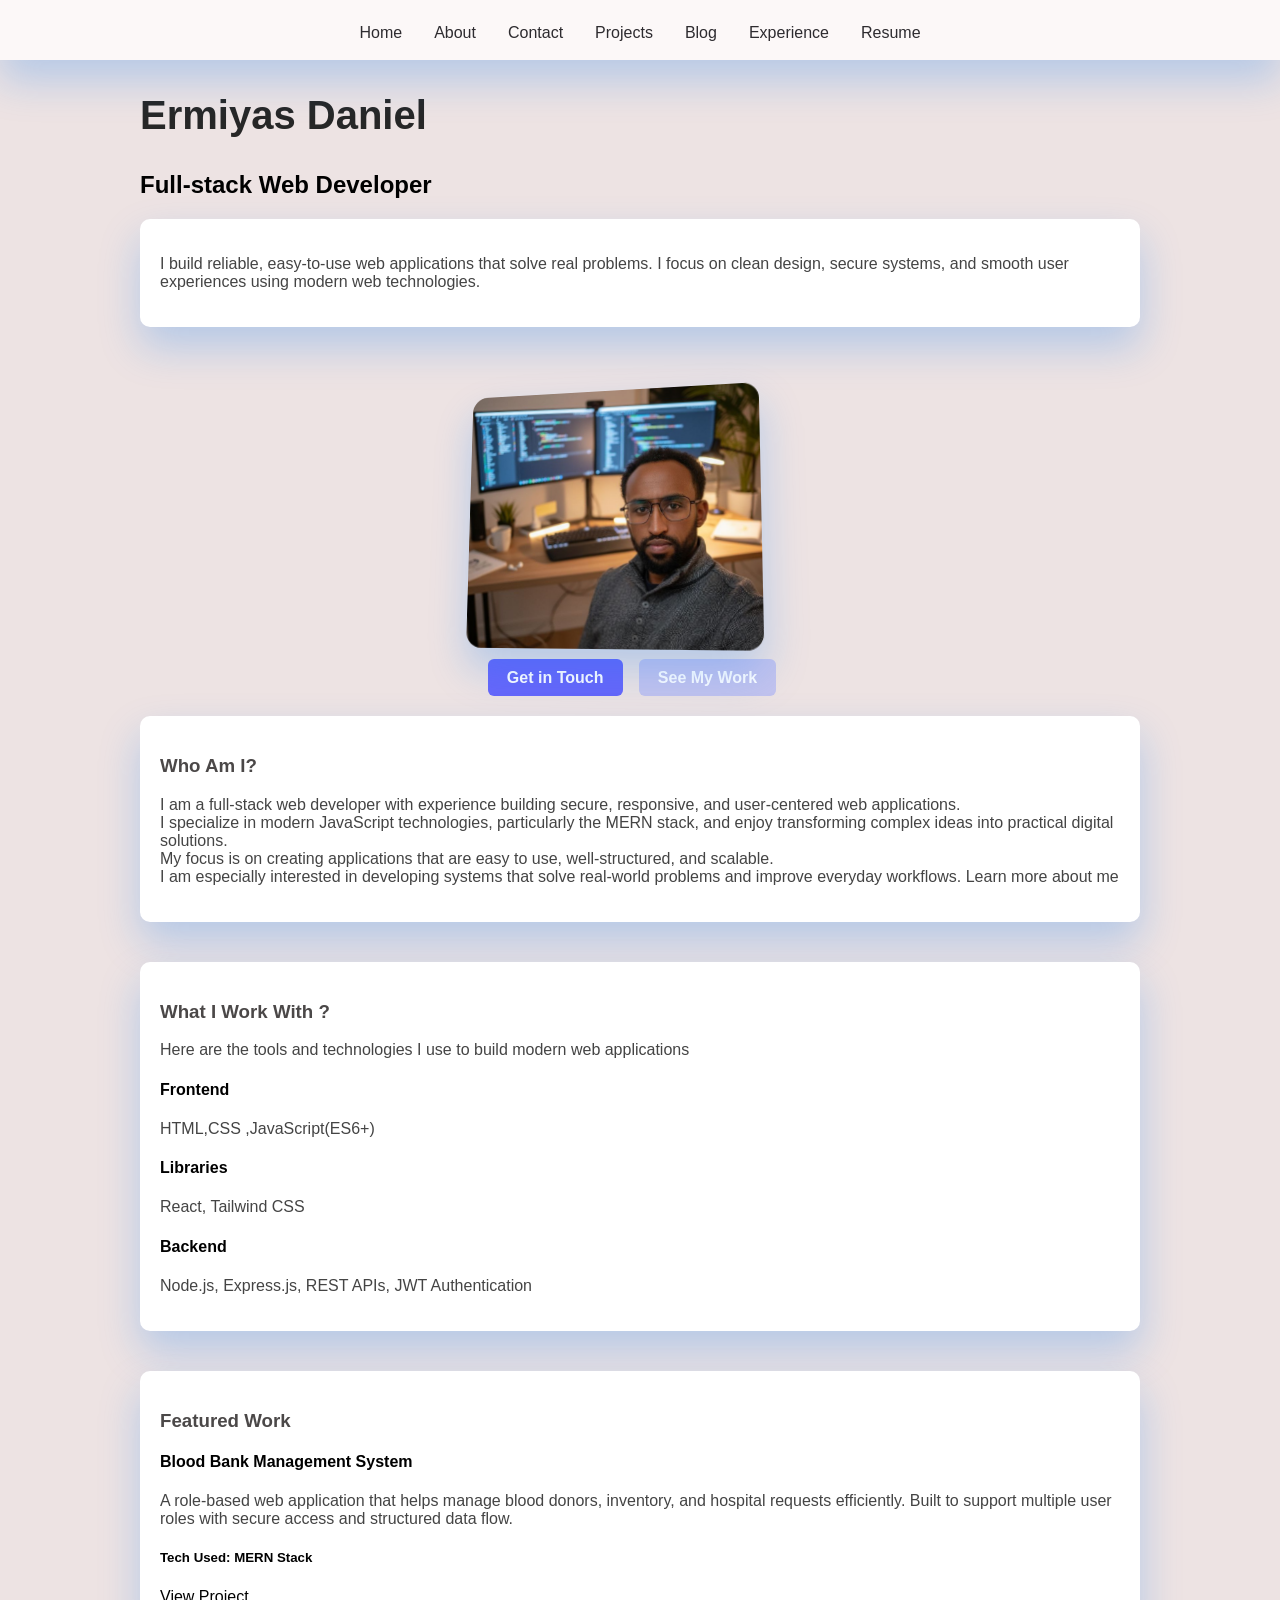
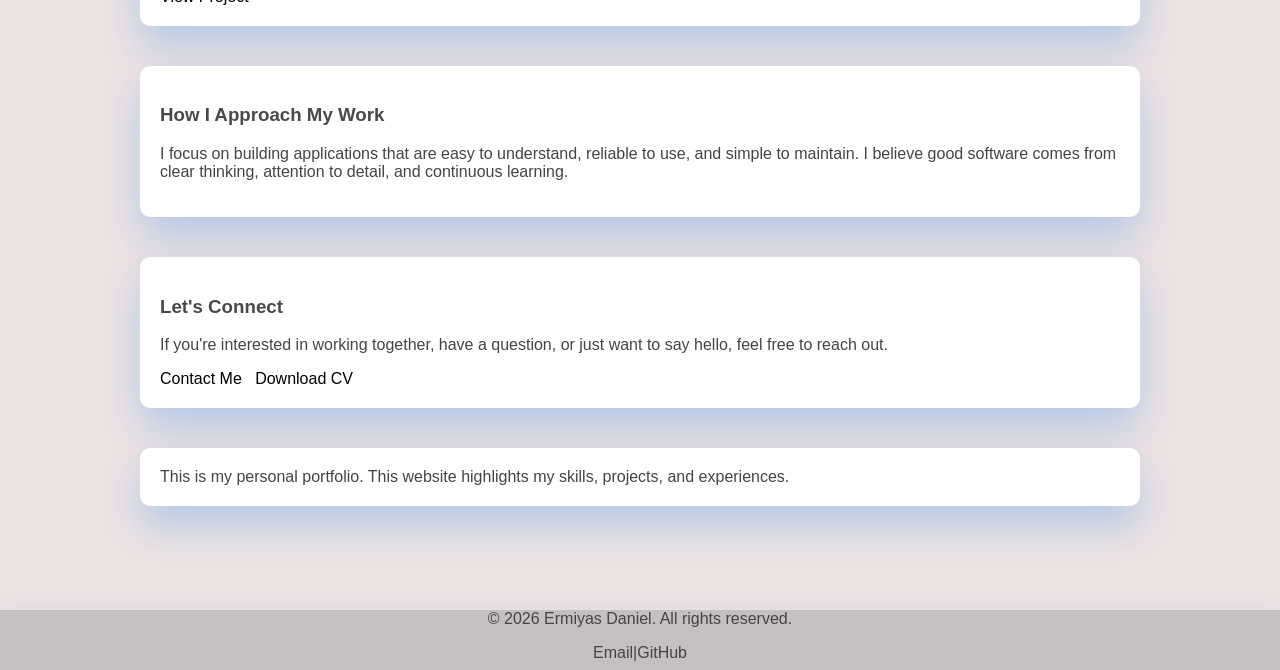
<file: Home/landing/index.html>
<!DOCTYPE html>
<html lang="en">
  <head>
    <meta charset="UTF-8" />
    <meta name="viewport" content="width=device-width, initial-scale=1.0" />
    <title>Personal Portfolio Website</title>
    <link rel="stylesheet" href="css/style.css" />
  </head>
  <body>
    <header>
      <nav class="nav-links">
        <a href="index.html">Home</a>
        <a href="about.html">About</a>
        <a href="contact.html">Contact</a>
        <a href="projects.html">Projects</a>
        <a href="blog.html">Blog</a>
        <a href="experience.html">Experience</a>
        <a href="resume.html">Resume</a>
      </nav>
    </header>
    <main>
      <section>
        <div>
          <h1>Ermiyas Daniel</h1>
          <h2>Full-stack Web Developer</h2>
          <div class="pharagrap">
            <p>
              I build reliable, easy-to-use web applications that solve real
              problems. I focus on clean design, secure systems, and smooth user
              experiences using modern web technologies.
            </p>
          </div>
          <div class="hero-image container">
            <img src="assets/images/personal_pic.jpg" alt="Profile photo" />
          </div>
          <nav class="button">
            <a href="contact.html" class="btn btn-primary">Get in Touch</a>
            <a href="projects.html" class="btn btn-secondary">See My Work</a>
          </nav>
        </div>
      </section>

      <div class="pharagrap">
        <h3>Who Am I?</h3>
        <p>
          I am a full-stack web developer with experience building secure,
          responsive, and user-centered web applications. <br />
          I specialize in modern JavaScript technologies, particularly the MERN
          stack, and enjoy transforming complex ideas into practical digital
          solutions. <br />
          My focus is on creating applications that are easy to use,
          well-structured, and scalable. <br />
          I am especially interested in developing systems that solve real-world
          problems and improve everyday workflows.
          <a href="about.html">Learn more about me </a>
        </p>
      </div>

      <div class="pharagrap">
        <h3>What I Work With ?</h3>
        <p>
          Here are the tools and technologies I use to build modern web
          applications
        </p>
        <h4>Frontend</h4>
        <p>HTML,CSS ,JavaScript(ES6+)</p>
        <h4>Libraries</h4>
        <p>React, Tailwind CSS</p>
        <h4>Backend</h4>
        <p>Node.js, Express.js, REST APIs, JWT Authentication</p>
      </div>

      <div class="pharagrap">
        <h3>Featured Work</h3>
        <h4>Blood Bank Management System</h4>
        <p>
          A role-based web application that helps manage blood donors,
          inventory, and hospital requests efficiently. Built to support
          multiple user roles with secure access and structured data flow.
        </p>
        <h5>Tech Used: MERN Stack</h5>
        <a href="https://github.com/CarbonErmiyasdaniel/FINAL_PROJECT"
          >View Project</a
        >
      </div>
      <div class="pharagrap">
        <h3>How I Approach My Work</h3>
        <p>
          I focus on building applications that are easy to understand, reliable
          to use, and simple to maintain. I believe good software comes from
          clear thinking, attention to detail, and continuous learning.
        </p>
      </div>

      <div class="pharagrap">
        <h3>Let's Connect</h3>
        <p>
          If you're interested in working together, have a question, or just
          want to say hello, feel free to reach out.
        </p>
        <a href="contact.html">Contact Me</a> &nbsp;
        <a href="#">Download CV</a>
      </div>

      <p class="pharagrap">
        This is my personal portfolio. This website highlights my skills,
        projects, and experiences.
      </p>
    </main>
    <footer>
      <p>&copy; 2026 Ermiyas Daniel. All rights reserved.</p>

      <p>
        <a href="mailto:ermiyasdaniel619@gmail.com">Email</a> |

        <a href="https://github.com/ermiyasdaniel619volkswagon" target="_blank"
          >GitHub</a
        >
      </p>
    </footer>
  </body>
</html>
</file>
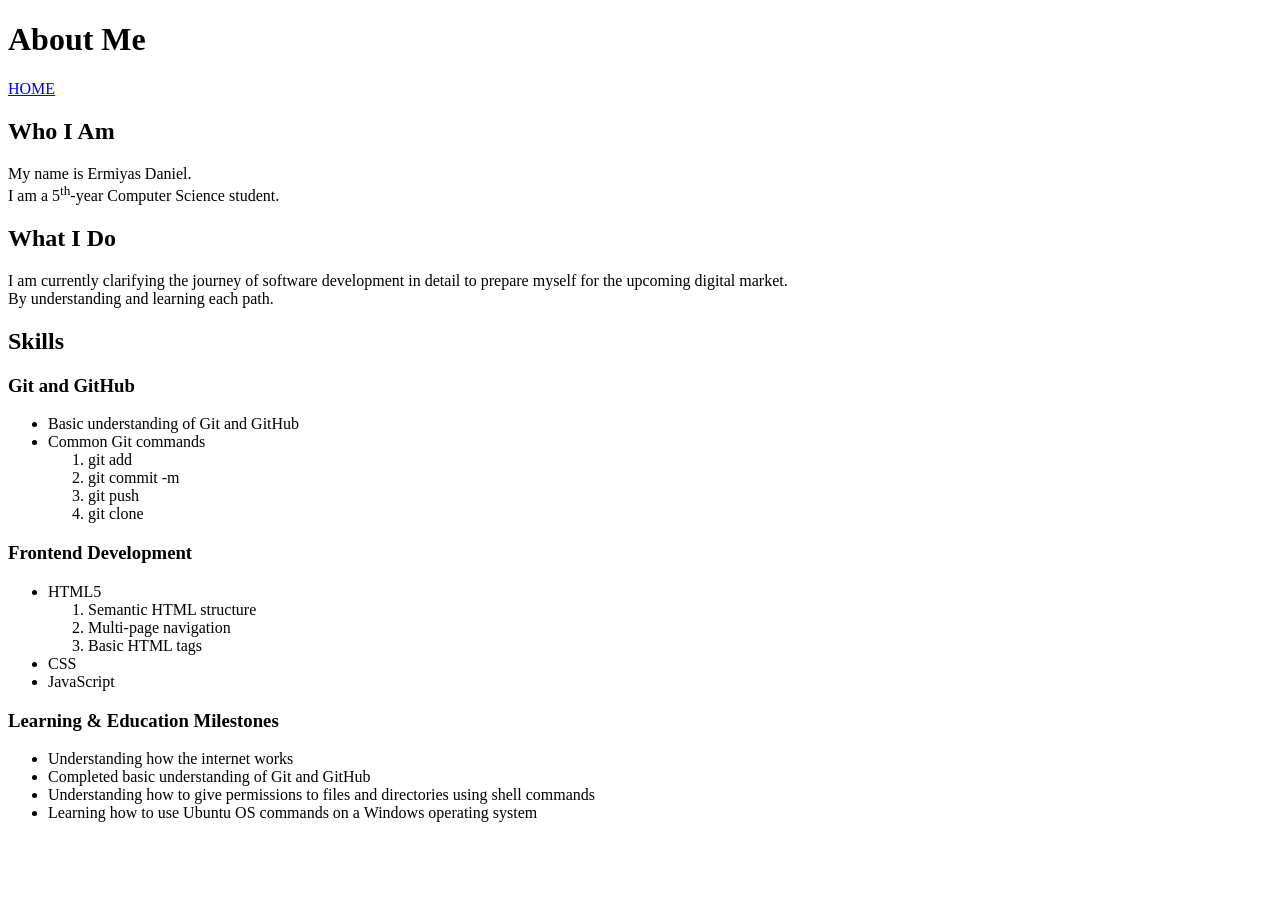
<file: HTML-pages/about.html>
<!DOCTYPE html>
<html lang="en">
  <head>
    <meta charset="UTF-8" />
    <meta name="viewport" content="width=device-width, initial-scale=1.0" />
  </head>
  <body>
    <h1>About Me</h1>
    <a href="index.html">HOME</a>
    <h2>Who I Am</h2>
    <p>
      My name is Ermiyas Daniel.<br />
      I am a 5<sup>th</sup>-year Computer Science student.
    </p>

    <h2>What I Do</h2>
    <p>
      I am currently clarifying the journey of software development in detail to
      prepare myself for the upcoming digital market.<br />
      By understanding and learning each path.
    </p>

    <h2>Skills</h2>

    <h3>Git and GitHub</h3>
    <ul>
      <li>Basic understanding of Git and GitHub</li>
      <li>Common Git commands</li>
      <ol>
        <li>git add</li>
        <li>git commit -m</li>
        <li>git push</li>
        <li>git clone</li>
      </ol>
    </ul>

    <h3>Frontend Development</h3>
    <ul>
      <li>HTML5</li>
      <ol>
        <li>Semantic HTML structure</li>
        <li>Multi-page navigation</li>
        <li>Basic HTML tags</li>
      </ol>
      <li>CSS</li>
      <li>JavaScript</li>
    </ul>

    <h3>Learning & Education Milestones</h3>
    <ul>
      <li>Understanding how the internet works</li>
      <li>Completed basic understanding of Git and GitHub</li>
      <li>
        Understanding how to give permissions to files and directories using
        shell commands
      </li>
      <li>
        Learning how to use Ubuntu OS commands on a Windows operating system
      </li>
    </ul>
  </body>
</html>
</file>
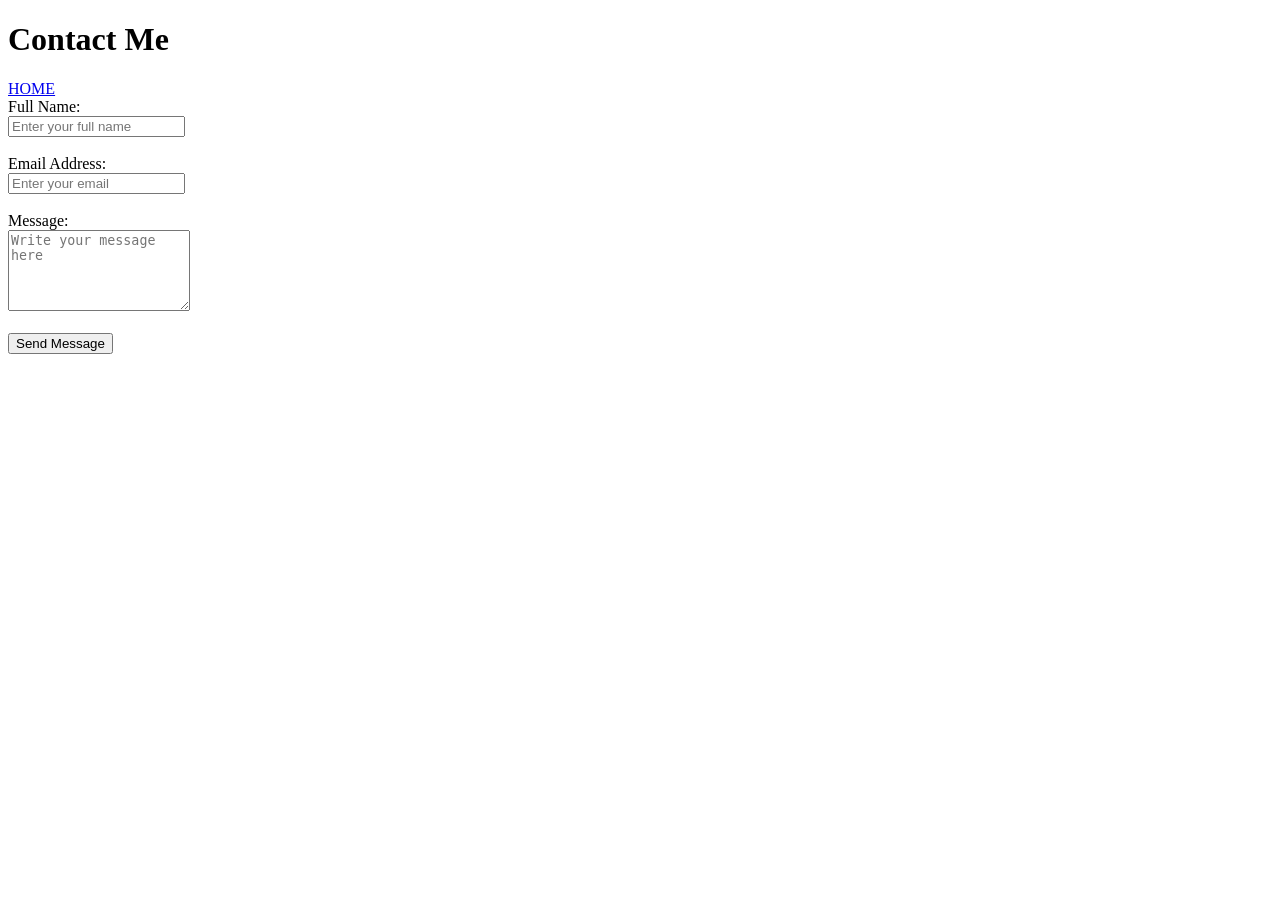
<file: HTML-pages/contact.html>
<!DOCTYPE html>
<html lang="en">
  <head>
    <meta charset="UTF-8" />
    <meta name="viewport" content="width=device-width, initial-scale=1.0" />
  </head>
  <body>
    <h1>Contact Me</h1>
    <a href="index.html">HOME</a>
    <form action="#" method="post">
      <label for="name">Full Name:</label><br />
      <input
        type="text"
        id="name"
        name="name"
        placeholder="Enter your full name"
        required
      /><br /><br />
      <label for="email">Email Address:</label><br />
      <input
        type="email"
        id="email"
        name="email"
        placeholder="Enter your email"
        required
      /><br /><br />

      <label for="message">Message:</label><br />
      <textarea
        id="message"
        name="message"
        rows="5"
        placeholder="Write your message here"
        required
      ></textarea
      ><br /><br />

      <button type="submit">Send Message</button>
    </form>
  </body>
</html>
</file>
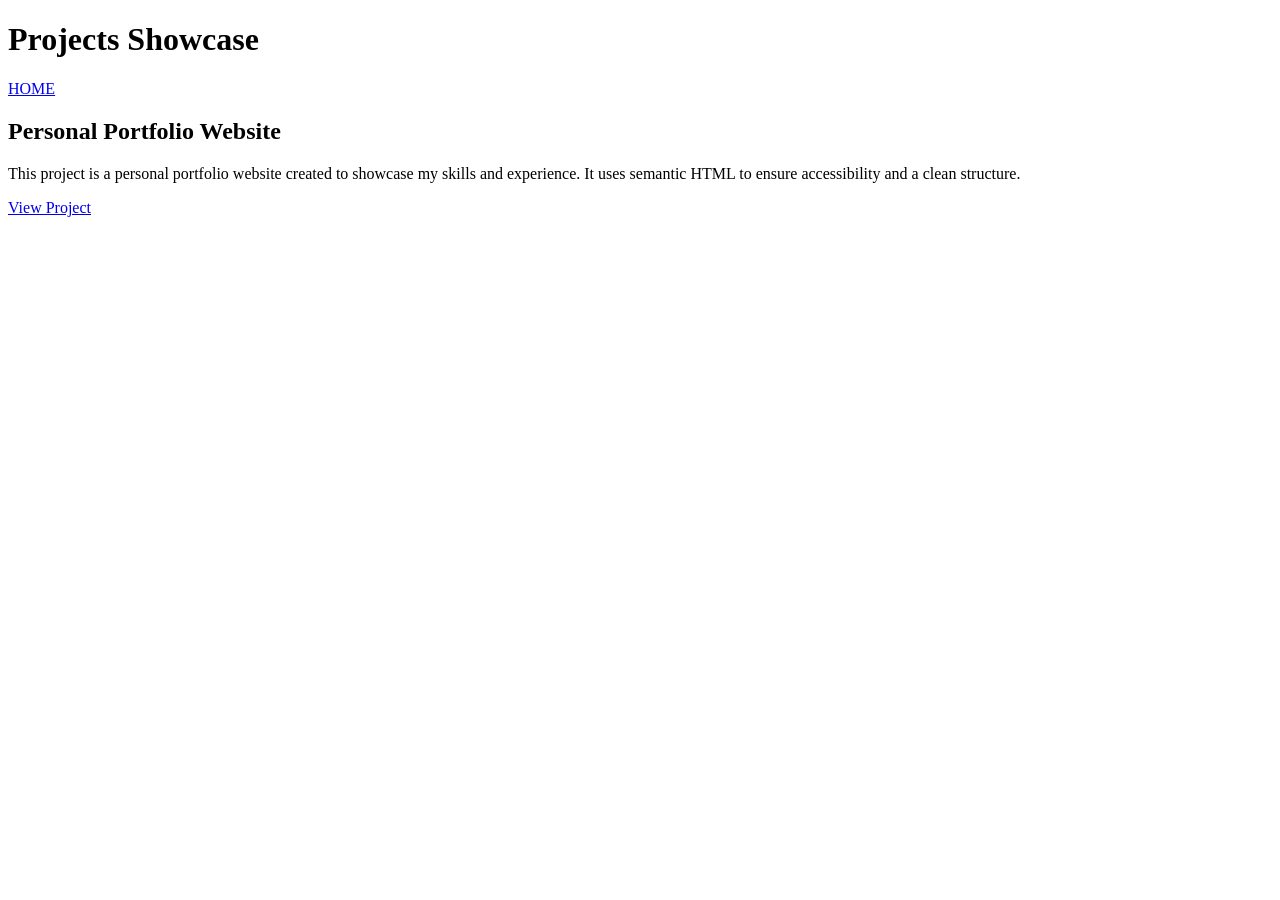
<file: HTML-pages/projects.html>
<!DOCTYPE html>
<html lang="en">
  <head>
    <meta charset="UTF-8" />
    <meta name="viewport" content="width=device-width, initial-scale=1.0" />
  </head>
  <body>
    <h1>Projects Showcase</h1>
    <a href="index.html">HOME</a>
    <article>
      <h2>Personal Portfolio Website</h2>
      <p>
        This project is a personal portfolio website created to showcase my
        skills and experience. It uses semantic HTML to ensure accessibility and
        a clean structure.
      </p>
      <a
        href="https://github.com/ermiyasdaniel619volkswagon/jedan-html-portfolio/tree/main"
        target="_blank"
        >View Project</a
      >
    </article>
  </body>
</html>
</file>
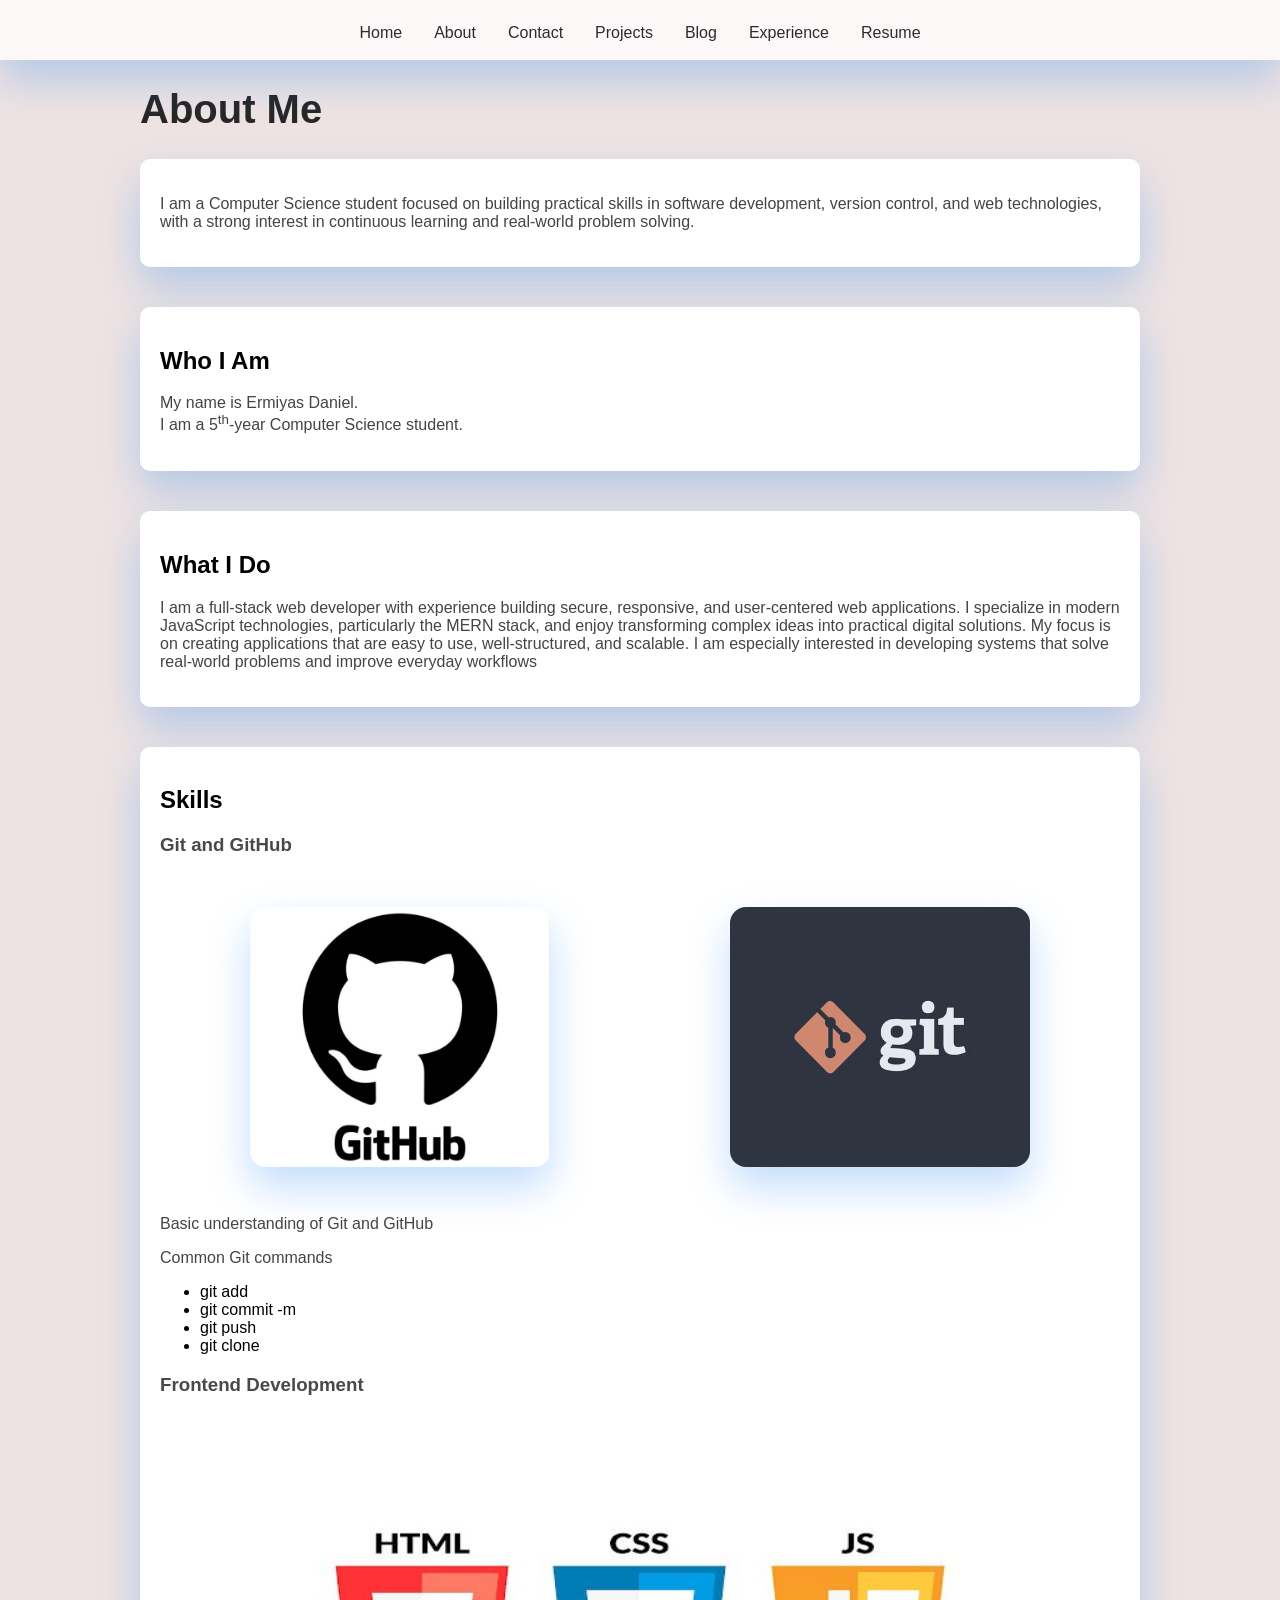
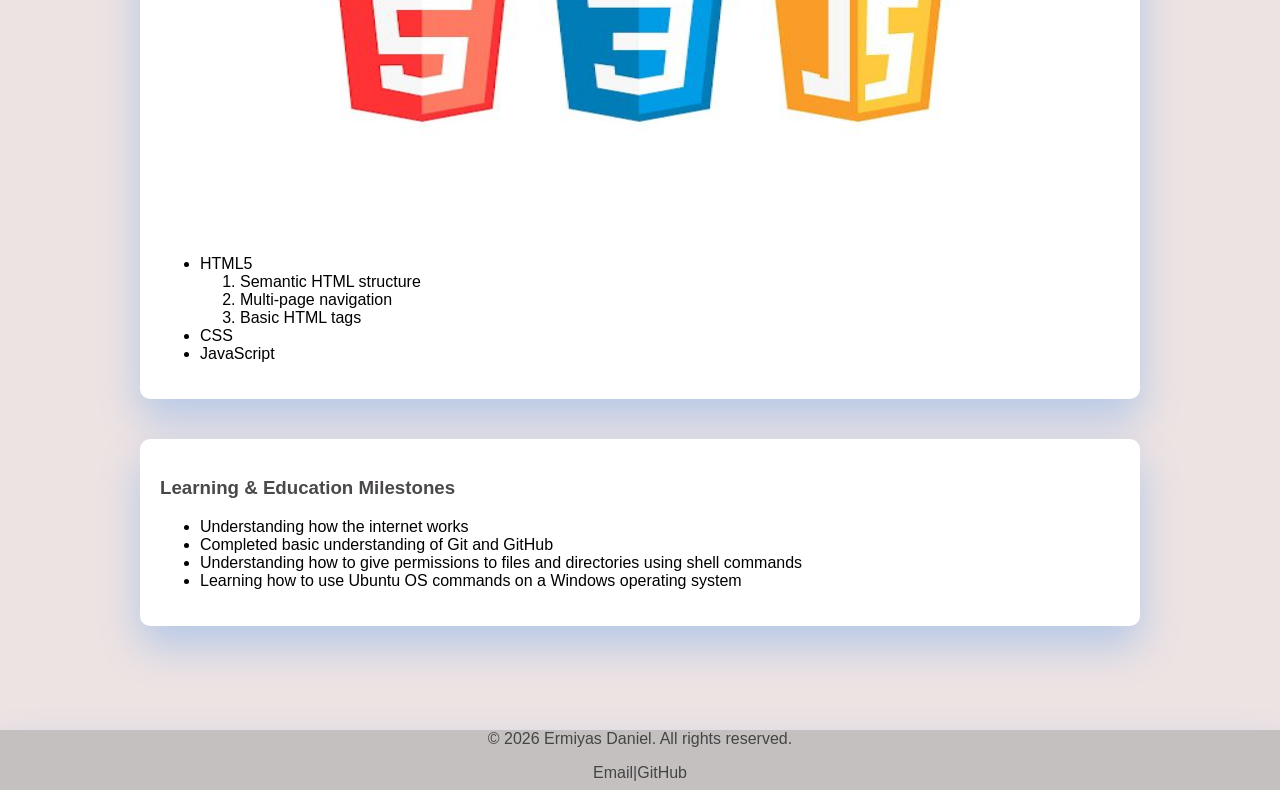
<file: Home/landing/about.html>
<!DOCTYPE html>
<html lang="en">
  <head>
    <meta charset="UTF-8" />
    <meta name="viewport" content="width=device-width, initial-scale=1.0" />
    <title>About | Ermiyas Daniel</title>
    <link rel="stylesheet" href="css/style.css" />
  </head>
  <body>
    <header>
      <nav class="nav-links">
        <a href="index.html">Home</a>
        <a href="about.html">About</a>
        <a href="contact.html">Contact</a>
        <a href="projects.html">Projects</a>
        <a href="blog.html">Blog</a>
        <a href="experience.html">Experience</a>
        <a href="resume.html">Resume</a>
      </nav>
    </header>
    <main>
      <h1>About Me</h1>
      <div class="pharagrap">
        <p>
          I am a Computer Science student focused on building practical skills
          in software development, version control, and web technologies, with a
          strong interest in continuous learning and real-world problem solving.
        </p>
      </div>
      <div class="pharagrap">
        <h2>Who I Am</h2>
        <p>
          My name is Ermiyas Daniel.<br />
          I am a 5<sup>th</sup>-year Computer Science student.
        </p>
      </div>
      <div class="pharagrap">
        <h2>What I Do</h2>
        <p>
          I am a full-stack web developer with experience building secure,
          responsive, and user-centered web applications. I specialize in modern
          JavaScript technologies, particularly the MERN stack, and enjoy
          transforming complex ideas into practical digital solutions. My focus
          is on creating applications that are easy to use, well-structured, and
          scalable. I am especially interested in developing systems that solve
          real-world problems and improve everyday workflows
        </p>
      </div>

      <div class="pharagrap">
        <h2>Skills</h2>

        <h3>Git and GitHub</h3>
        <div class="images_on_about">
          <img
            src="assets/images/Best blog template for web development company website.jpeg"
            alt="GitHub logo"
            width="100"
            height="100"
          />
          <img
            src="assets/images/download (23).jpeg"
            alt="Git logo"
            width="100"
            height="100"
          />
        </div>
        <p>Basic understanding of Git and GitHub</p>
        <p>Common Git commands</p>
        <ul>
          <li>git add</li>
          <li>git commit -m</li>
          <li>git push</li>
          <li>git clone</li>
        </ul>

        <h3>Frontend Development</h3>
        <div class="Frontend_tool_image">
          <img
            src="assets/images/5 Tips For Automating HTML To PDF Conversion.jpeg"
            alt="html,css and js pic"
            width="200"
            height="100"
          />
        </div>
        <ul>
          <li>HTML5</li>
          <ol>
            <li>Semantic HTML structure</li>
            <li>Multi-page navigation</li>
            <li>Basic HTML tags</li>
          </ol>
          <li>CSS</li>
          <li>JavaScript</li>
        </ul>
      </div>
      <div class="pharagrap">
        <h3>Learning & Education Milestones</h3>
        <ul>
          <li>Understanding how the internet works</li>
          <li>Completed basic understanding of Git and GitHub</li>
          <li>
            Understanding how to give permissions to files and directories using
            shell commands
          </li>
          <li>
            Learning how to use Ubuntu OS commands on a Windows operating system
          </li>
        </ul>
      </div>
    </main>
    <footer>
      <p>&copy; 2026 Ermiyas Daniel. All rights reserved.</p>

      <p>
        <a href="mailto:ermiyasdaniel619@gmail.com">Email</a> |

        <a href="https://github.com/ermiyasdaniel619volkswagon" target="_blank"
          >GitHub</a
        >
      </p>
    </footer>
  </body>
</html>
</file>
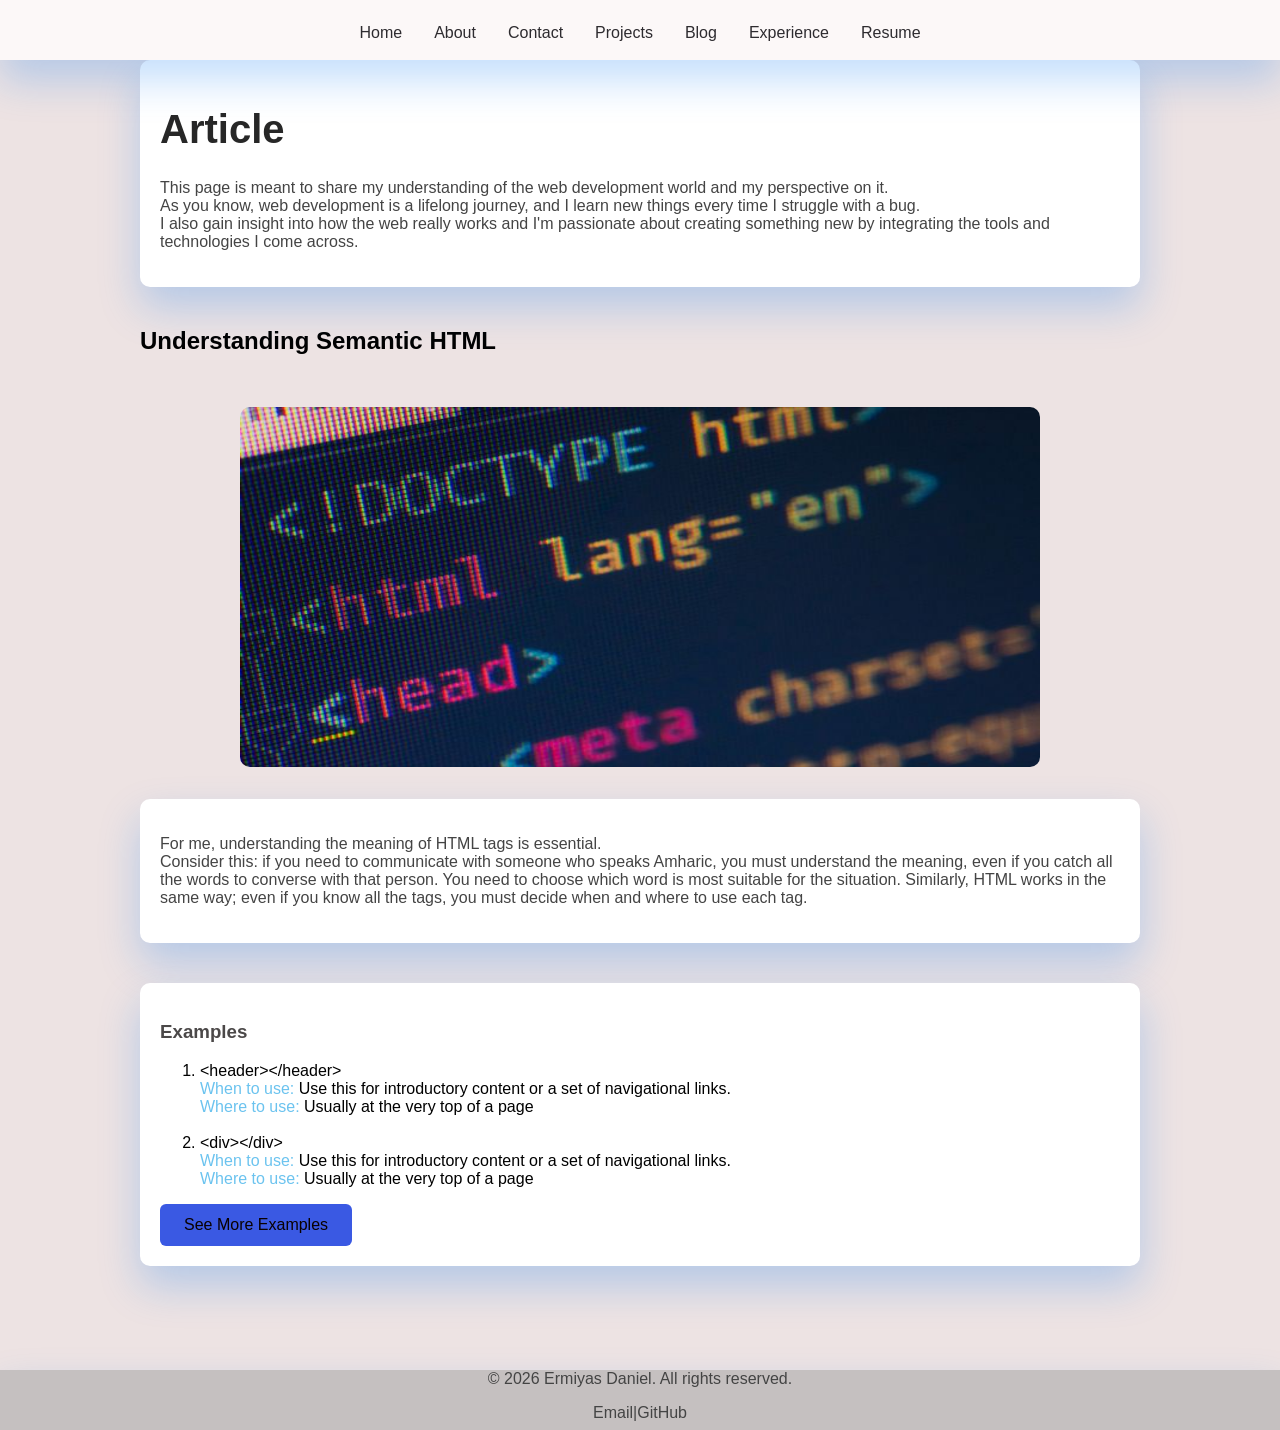
<file: Home/landing/blog.html>
<!DOCTYPE html>
<html lang="en">
  <head>
    <meta charset="UTF-8" />
    <meta name="viewport" content="width=device-width, initial-scale=1.0" />
    <title>Blog | Ermiyas Daniel</title>
    <link rel="stylesheet" href="css/style.css" />
  </head>
  <body>
    <header>
      <nav class="nav-links">
        <a href="index.html">Home</a>
        <a href="about.html">About</a>
        <a href="contact.html">Contact</a>
        <a href="projects.html">Projects</a>
        <a href="blog.html">Blog</a>
        <a href="experience.html">Experience</a>
        <a href="resume.html">Resume</a>
      </nav>
    </header>
    <main>
      <div class="pharagrap">
        <h1>Article</h1>
        <p>
          This page is meant to share my understanding of the web development
          world and my perspective on it. <br />
          As you know, web development is a lifelong journey, and I learn new
          things every time I struggle with a bug. <br />I also gain insight
          into how the web really works and I'm passionate about creating
          something new by integrating the tools and technologies I come across.
        </p>
      </div>
      <div>
        <h2>Understanding Semantic HTML</h2>
        <div class="Frontend_tool_image">
          <img
            src="assets/images/17 Simple HTML Code Examples You Can Learn in 10 Minutes.jpeg"
            alt="html_pic"
            width="200"
            height="100"
          />
        </div>
        <div class="pharagrap">
          <p>
            For me, understanding the meaning of HTML tags is essential.
            <br />Consider this: if you need to communicate with someone who
            speaks Amharic, you must understand the meaning, even if you catch
            all the words to converse with that person. You need to choose which
            word is most suitable for the situation. Similarly, HTML works in
            the same way; even if you know all the tags, you must decide when
            and where to use each tag.
          </p>
        </div>
        <div class="pharagrap">
          <h3>Examples</h3>

          <div>
            <ol>
              <li>
                &lt;header&gt;&lt;/header&gt;
                <br />
                <span>When to use: </span>
                Use this for introductory content or a set of navigational
                links.
                <br />
                <span>Where to use:</span>
                Usually at the very top of a page
              </li>
              <br />
              <li>
                &lt;div&gt;&lt;/div&gt;<br />
                <span>When to use: </span>Use this for introductory content or a
                set of navigational links.
                <br />
                <span>Where to use:</span>
                Usually at the very top of a page
              </li>
            </ol>
            <button class="button_see_more">
              <a href="SeeMore.html">See More Examples</a>
            </button>
          </div>
        </div>
      </div>
    </main>
    <footer>
      <p>&copy; 2026 Ermiyas Daniel. All rights reserved.</p>

      <p>
        <a href="mailto:ermiyasdaniel619@gmail.com">Email</a> |

        <a href="https://github.com/ermiyasdaniel619volkswagon" target="_blank"
          >GitHub</a
        >
      </p>
    </footer>
  </body>
</html>
</file>
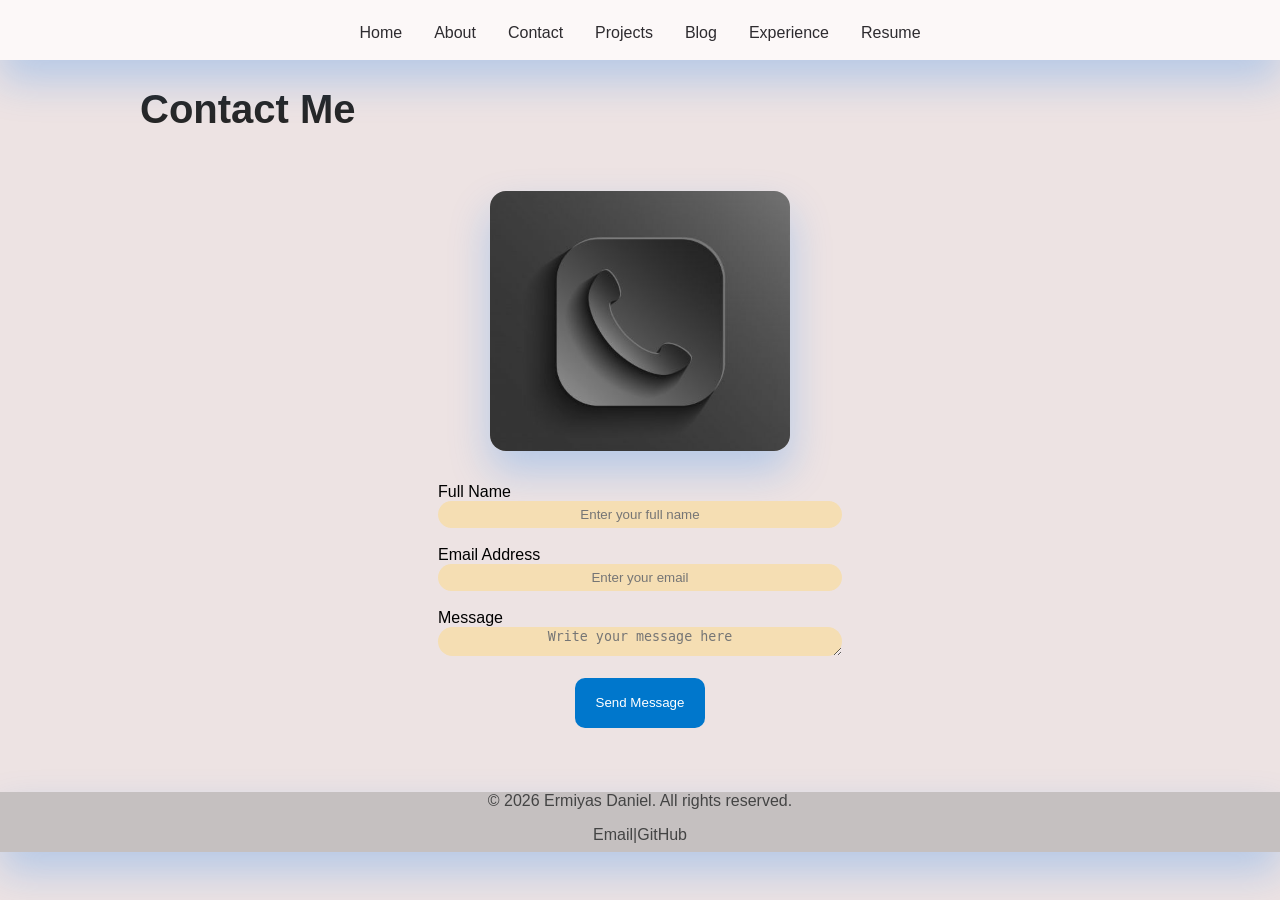
<file: Home/landing/contact.html>
<!DOCTYPE html>
<html lang="en">
  <head>
    <meta charset="UTF-8" />
    <meta name="viewport" content="width=device-width, initial-scale=1.0" />
    <title>Contact | Ermiyas Daniel</title>
    <link rel="stylesheet" href="css/style.css" />
  </head>
  <body>
    <header>
      <nav class="nav-links">
        <a href="index.html">Home</a>
        <a href="about.html">About</a>
        <a href="contact.html">Contact</a>
        <a href="projects.html">Projects</a>
        <a href="blog.html">Blog</a>
        <a href="experience.html">Experience</a>
        <a href="resume.html">Resume</a>
      </nav>
    </header>
    <main>
      <h1>Contact Me</h1>
      <div class="images_on_about">
        <img
          src="assets/images/download (24).jpeg"
          alt="phone_icon"
          width="300"
          height="300"
        />
      </div>
      <div class="input_form">
        <form action="#" method="post">
          <label for="name">Full Name</label><br />
          <input
            class="box"
            type="text"
            id="name"
            name="name"
            placeholder="Enter your full name"
            required
          /><br /><br />
          <label for="email">Email Address</label><br />
          <input
            class="box"
            type="email"
            id="email"
            name="email"
            placeholder="Enter your email"
            required
          /><br /><br />

          <label for="message">Message</label><br />
          <textarea
            class="box"
            id="message"
            name="message"
            rows="5"
            placeholder="Write your message here"
            required
          ></textarea
          ><br /><br />
          <div class="button_contact_submit">
            <button type="submit">Send Message</button>
          </div>
        </form>
      </div>
    </main>
    <footer>
      <p>&copy; 2026 Ermiyas Daniel. All rights reserved.</p>

      <p>
        <a href="mailto:ermiyasdaniel619@gmail.com">Email</a> |

        <a href="https://github.com/ermiyasdaniel619volkswagon" target="_blank"
          >GitHub</a
        >
      </p>
    </footer>
  </body>
</html>
</file>
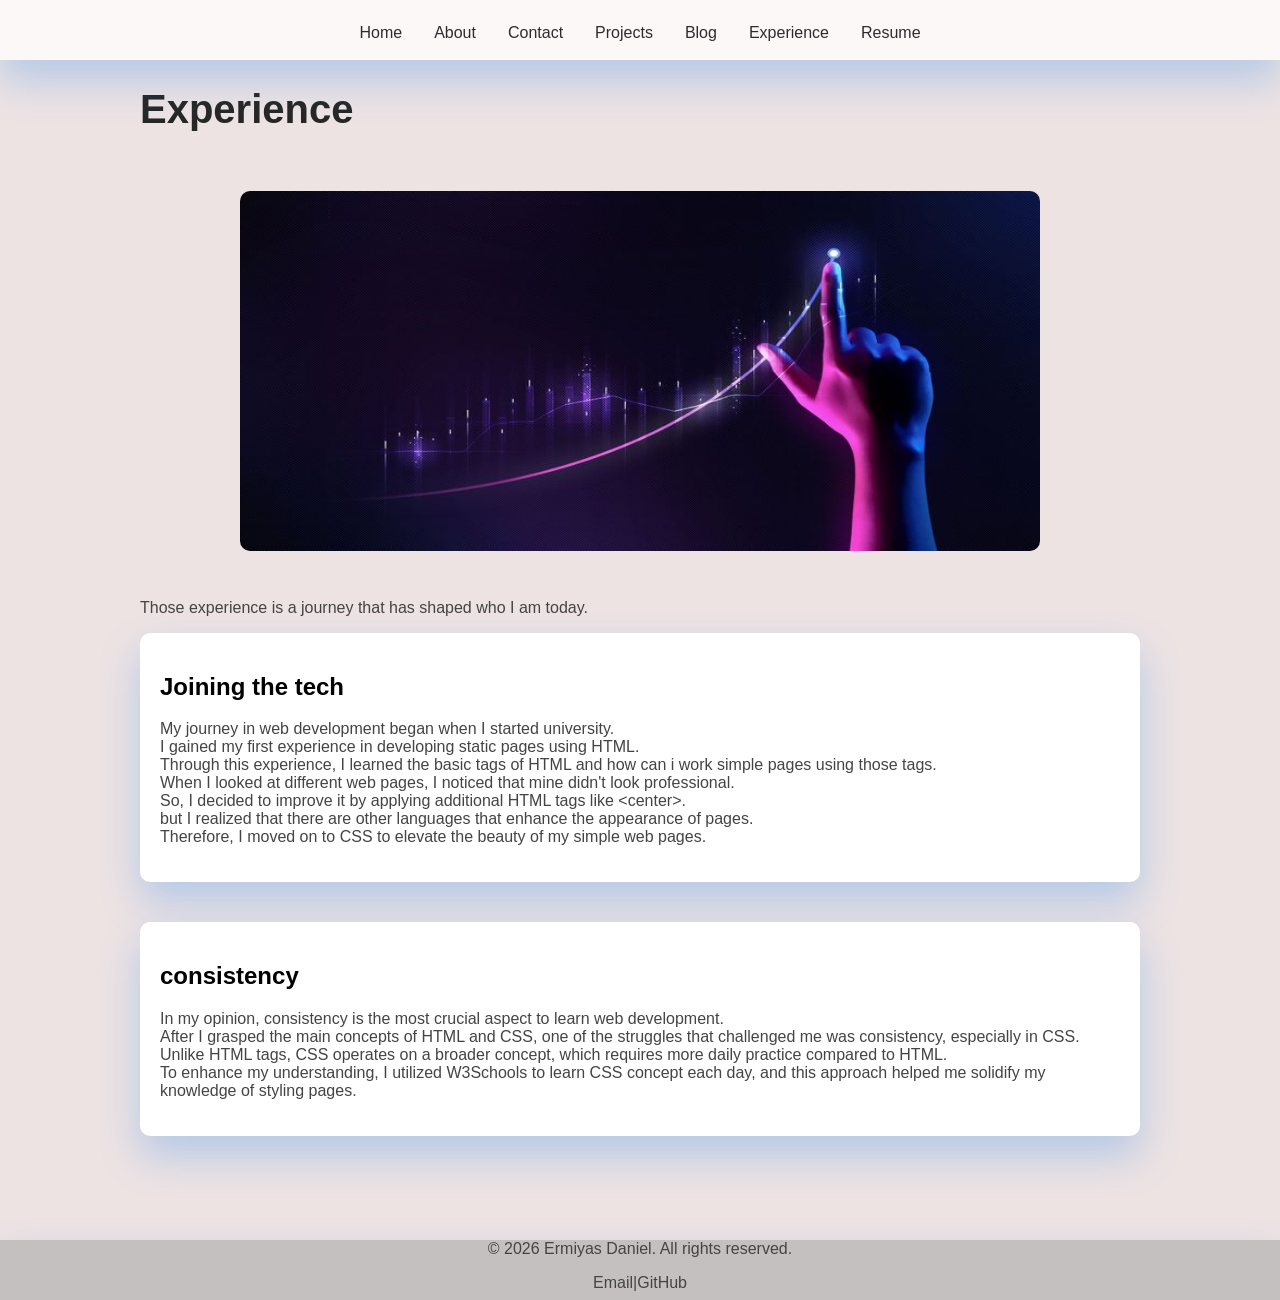
<file: Home/landing/experience.html>
<!DOCTYPE html>
<html lang="en">
  <head>
    <meta charset="UTF-8" />
    <meta name="viewport" content="width= , initial-scale=1.0" />
    <title> Experience | Ermiyas Daniel</title>
    <link rel="stylesheet" href="css/style.css" />
  </head>
  <body>
     <header>
      <nav class="nav-links">
        <a href="index.html">Home</a>
        <a href="about.html">About</a>
        <a href="contact.html">Contact</a>
        <a href="projects.html">Projects</a>
        <a href="blog.html">Blog</a>
        <a href="experience.html">Experience</a>
        <a href="resume.html">Resume</a>
      </nav>
    </header>
    <main>
      
      <h1>Experience</h1>
      <div class="Frontend_tool_image">
        
        <img src="assets/images/3 Growth Stocks Under $50 That Can Quadruple in 3 Years.jpeg" alt=""  width="300"  height="200">
      </div>
      <p>Those  experience is a journey that has shaped who I am today. </p>
      <div class="pharagrap">
      <article>
          <h2>
       Joining the tech
          </h2>
   <p>My journey in web development began when I started university.<br>
              I gained my first experience in developing static pages using HTML. <br> Through this experience, I learned the basic tags of HTML and how can i work simple pages using those tags. <br> When I looked at different web pages, I noticed that mine didn't look professional. <br> So, I decided to improve it by applying additional HTML tags like &lt;center&gt;. <br> but I realized that there are other languages that enhance the appearance of pages. <br> Therefore, I moved on to CSS to elevate the beauty of my simple web pages.</p>
        </article>
      </div>
  <div class="pharagrap">
<article>
      <h2>
  consistency
      </h2>
<p>In my opinion, consistency is the most crucial aspect to learn web development.<br>
 After I grasped the main concepts of HTML and CSS, one of the struggles that challenged me was consistency, especially in CSS. <br> Unlike HTML tags, CSS operates on a broader concept, which requires more daily practice compared to HTML. <br>To enhance my understanding, I utilized W3Schools to learn CSS concept each day, and this approach helped me solidify my knowledge of styling pages.
</p>      
    </article>
  </div>
      
    </main>
    <footer>
      <p>&copy; 2026 Ermiyas Daniel. All rights reserved.</p>

      <p>
        <a href="mailto:ermiyasdaniel619@gmail.com">Email</a> |

        <a href="https://github.com/ermiyasdaniel619volkswagon" target="_blank"
          >GitHub</a
        >
      </p>
    </footer>
  </body>
</html
</file>
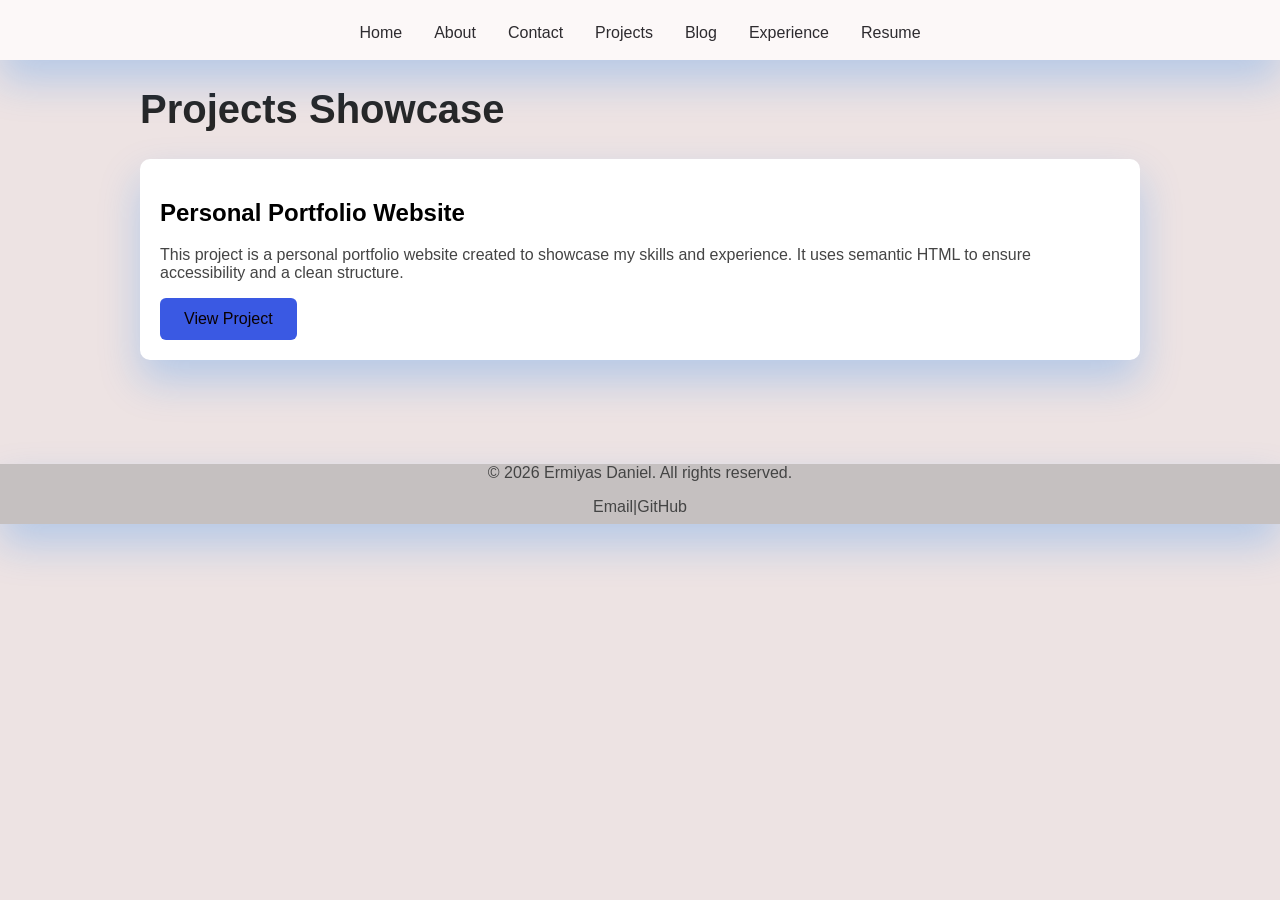
<file: Home/landing/projects.html>
<!DOCTYPE html>
<html lang="en">
  <head>
    <meta charset="UTF-8" />
    <meta name="viewport" content="width=device-width, initial-scale=1.0" />
    <title>Projects | Ermiyas Daniel</title>
    <link rel="stylesheet" href="css/style.css" />
  </head>
  <body>
    <header>
      <nav class="nav-links">
        <a href="index.html">Home</a>
        <a href="about.html">About</a>
        <a href="contact.html">Contact</a>
        <a href="projects.html">Projects</a>
        <a href="blog.html">Blog</a>
        <a href="experience.html">Experience</a>
        <a href="resume.html">Resume</a>
      </nav>
    </header>
    <main>
      <h1>Projects Showcase</h1>
      <div class="pharagrap">
        <article>
          <h2>Personal Portfolio Website</h2>
          <p>
            This project is a personal portfolio website created to showcase my
            skills and experience. It uses semantic HTML to ensure accessibility
            and a clean structure.
          </p>
          <button class="button_see_more">
            <a
              href="https://github.com/ermiyasdaniel619volkswagon/jedan-html-portfolio/tree/main"
              target="_blank"
              >View Project</a
            >
          </button>
        </article>
      </div>
    </main>
    <footer>
      <p>&copy; 2026 Ermiyas Daniel. All rights reserved.</p>

      <p>
        <a href="mailto:ermiyasdaniel619@gmail.com">Email</a> |

        <a href="https://github.com/ermiyasdaniel619volkswagon" target="_blank"
          >GitHub</a
        >
      </p>
    </footer>
  </body>
</html>
</file>
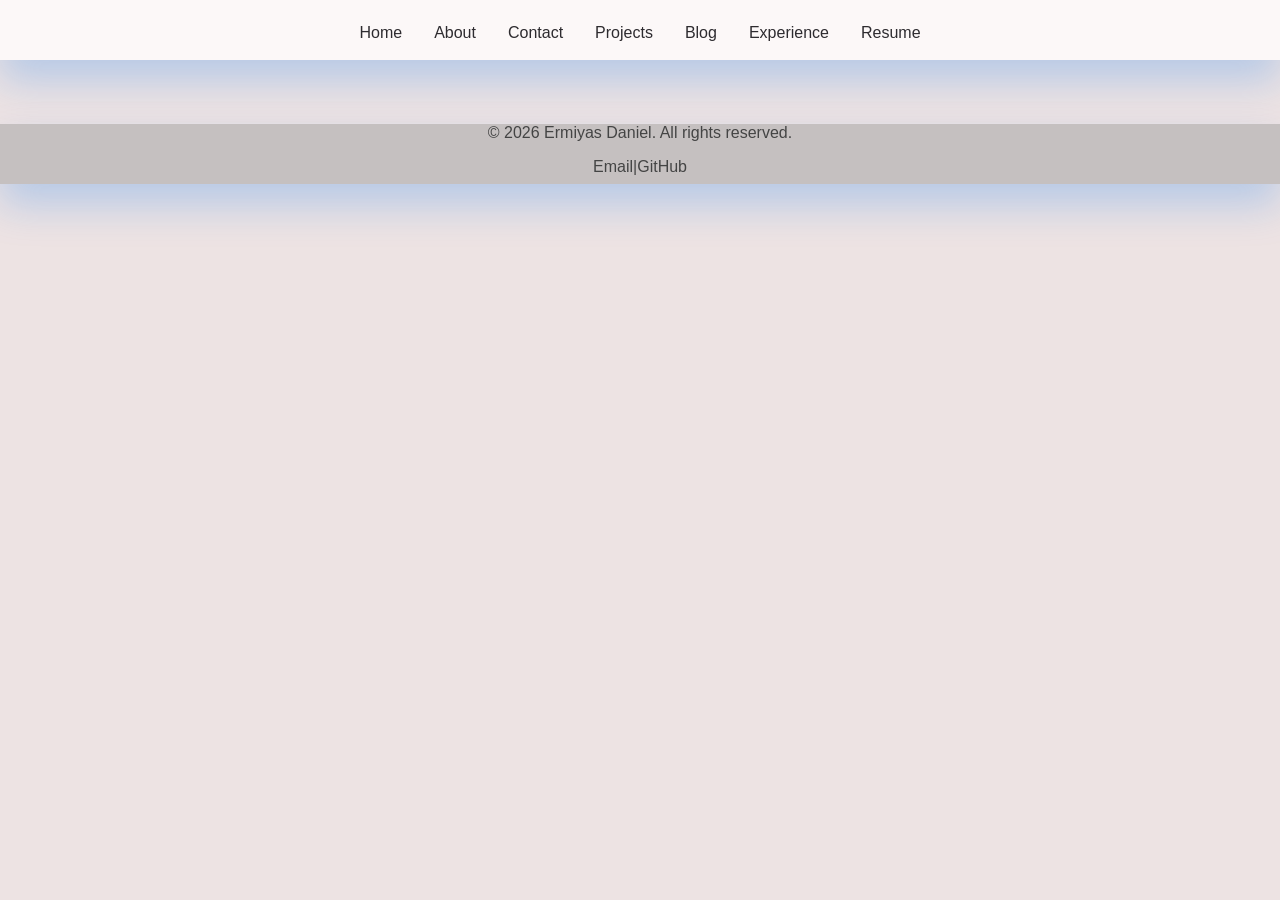
<file: Home/landing/resume.html>
<!DOCTYPE html>
<html lang="en">
  <head>
    <meta charset="UTF-8" />
    <meta name="viewport" content="width=device-width, initial-scale=1.0" />
    <title>Resume| Ermiyas Daniel</title>
    <link rel="stylesheet" href="css/style.css" />
  </head>
  <body>
    <header>
      <nav class="nav-links">
        <a href="index.html">Home</a>
        <a href="about.html">About</a>
        <a href="contact.html">Contact</a>
        <a href="projects.html">Projects</a>
        <a href="blog.html">Blog</a>
        <a href="experience.html">Experience</a>
        <a href="resume.html">Resume</a>
      </nav>
    </header>
    <main></main>
    <footer>
      <p>&copy; 2026 Ermiyas Daniel. All rights reserved.</p>

      <p>
        <a href="mailto:ermiyasdaniel619@gmail.com">Email</a> |

        <a href="https://github.com/ermiyasdaniel619volkswagon" target="_blank"
          >GitHub</a
        >
      </p>
    </footer>
  </body>
</html>
</file>
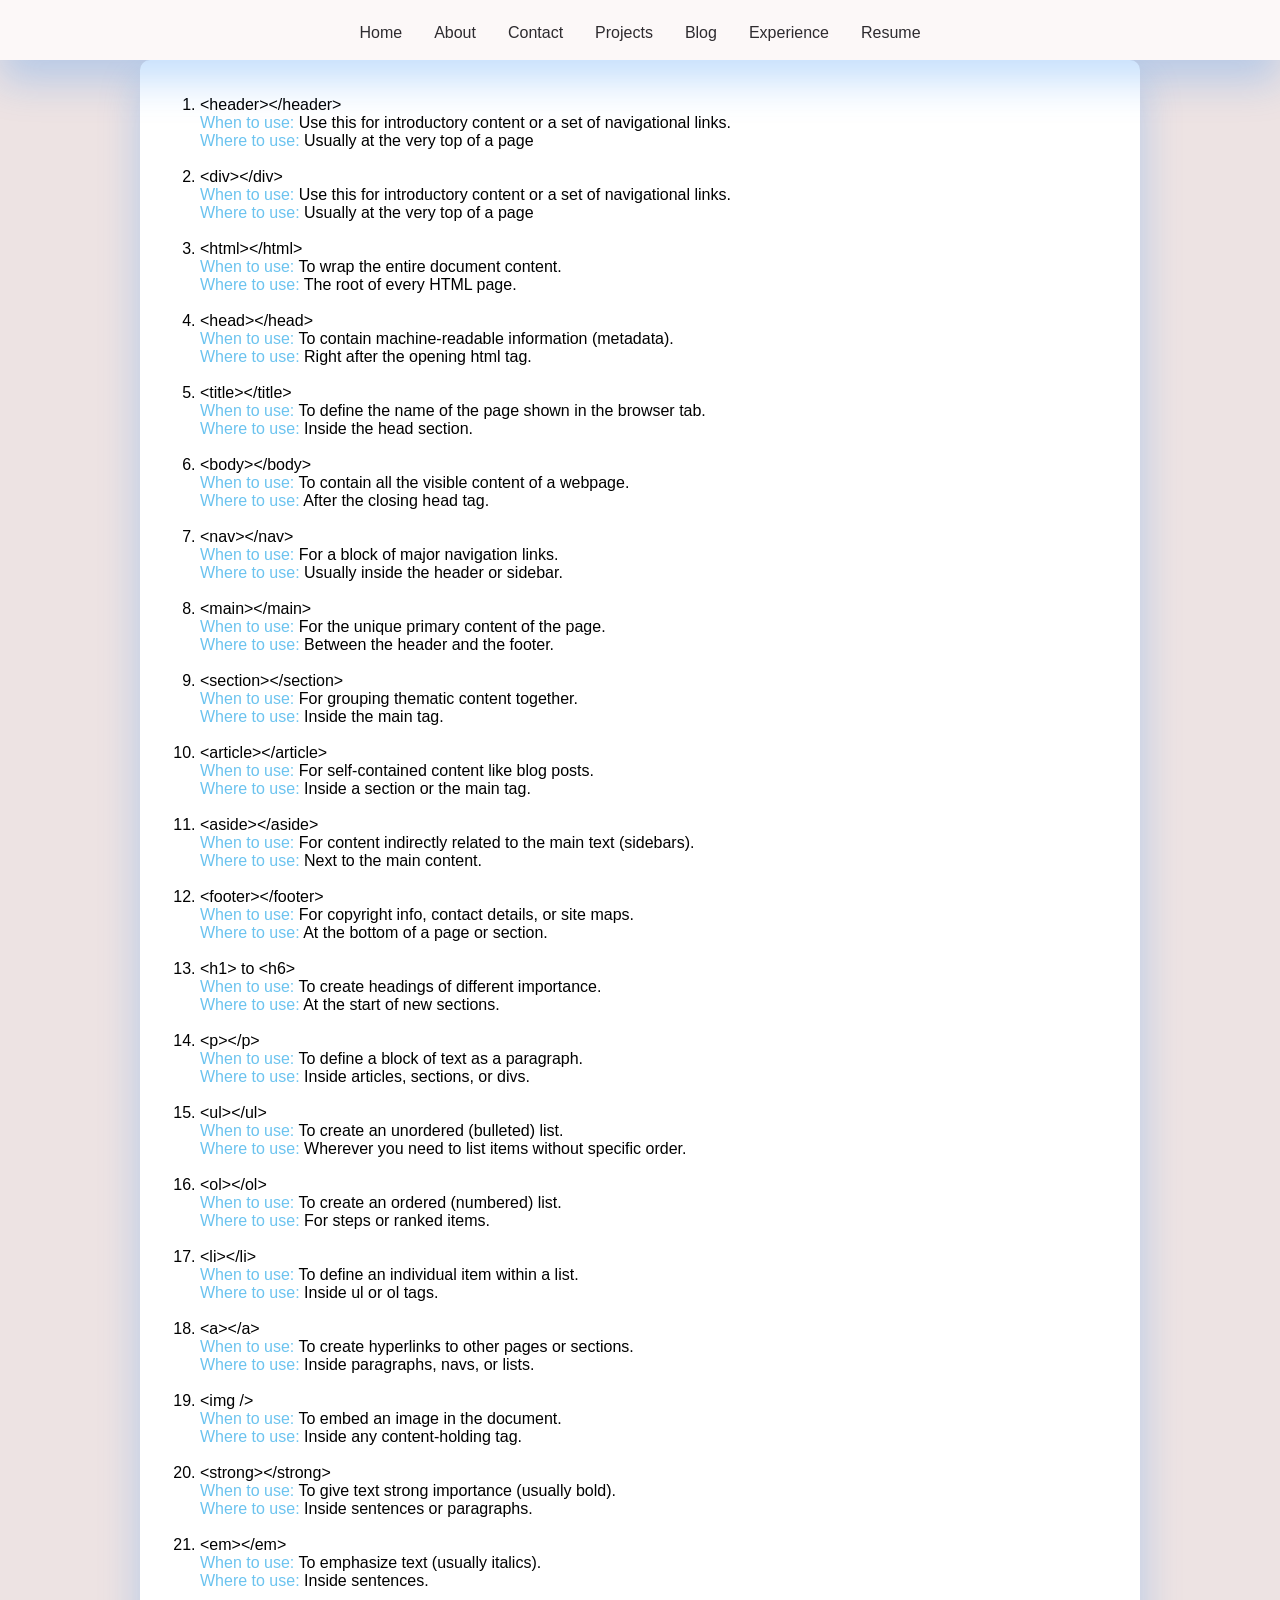
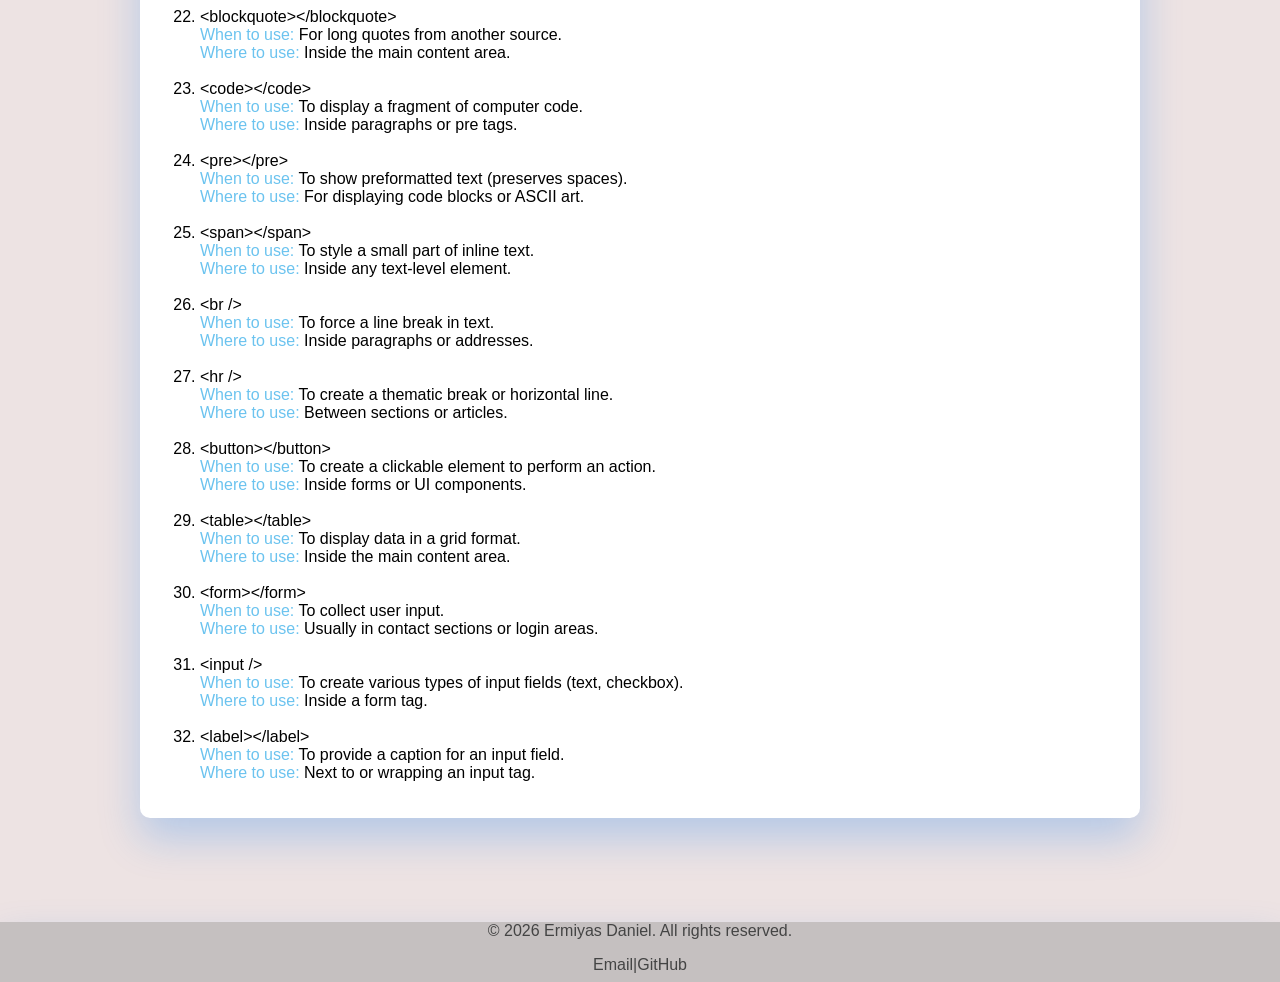
<file: Home/landing/SeeMore.html>
<!DOCTYPE html>
<html lang="en">
  <head>
    <meta charset="UTF-8" />
    <meta name="viewport" content="width=device-width, initial-scale=1.0" />
    <title>SeeMore| Ermiyas Daniel</title>
    <link rel="stylesheet" href="css/style.css" />
  </head>
  <body>
    <header>
      <nav class="nav-links">
        <a href="index.html">Home</a>
        <a href="about.html">About</a>
        <a href="contact.html">Contact</a>
        <a href="projects.html">Projects</a>
        <a href="blog.html">Blog</a>
        <a href="experience.html">Experience</a>
        <a href="resume.html">Resume</a>
      </nav>
    </header>
    <main>
      <div class="pharagrap">
        <ol>
          <li>
            &lt;header&gt;&lt;/header&gt;
            <br />
            <span>When to use: </span>
            Use this for introductory content or a set of navigational links.
            <br />
            <span>Where to use:</span>
            Usually at the very top of a page
          </li>
          <br />
          <li>
            &lt;div&gt;&lt;/div&gt;<br />
            <span>When to use: </span>Use this for introductory content or a set
            of navigational links.
            <br />
            <span>Where to use:</span>
            Usually at the very top of a page
          </li>
          <br />
          <li>
            &lt;html&gt;&lt;/html&gt;<br />
            <span>When to use: </span>To wrap the entire document content.<br />
            <span>Where to use:</span> The root of every HTML page.
          </li>
          <br />

          <li>
            &lt;head&gt;&lt;/head&gt;<br />
            <span>When to use: </span>To contain machine-readable information
            (metadata).<br />
            <span>Where to use:</span> Right after the opening html tag.
          </li>
          <br />

          <li>
            &lt;title&gt;&lt;/title&gt;<br />
            <span>When to use: </span>To define the name of the page shown in
            the browser tab.<br />
            <span>Where to use:</span> Inside the head section.
          </li>
          <br />

          <li>
            &lt;body&gt;&lt;/body&gt;<br />
            <span>When to use: </span>To contain all the visible content of a
            webpage.<br />
            <span>Where to use:</span> After the closing head tag.
          </li>
          <br />

          <li>
            &lt;nav&gt;&lt;/nav&gt;<br />
            <span>When to use: </span>For a block of major navigation links.<br />
            <span>Where to use:</span> Usually inside the header or sidebar.
          </li>
          <br />

          <li>
            &lt;main&gt;&lt;/main&gt;<br />
            <span>When to use: </span>For the unique primary content of the
            page.<br />
            <span>Where to use:</span> Between the header and the footer.
          </li>
          <br />

          <li>
            &lt;section&gt;&lt;/section&gt;<br />
            <span>When to use: </span>For grouping thematic content together.<br />
            <span>Where to use:</span> Inside the main tag.
          </li>
          <br />

          <li>
            &lt;article&gt;&lt;/article&gt;<br />
            <span>When to use: </span>For self-contained content like blog
            posts.<br />
            <span>Where to use:</span> Inside a section or the main tag.
          </li>
          <br />

          <li>
            &lt;aside&gt;&lt;/aside&gt;<br />
            <span>When to use: </span>For content indirectly related to the main
            text (sidebars).<br />
            <span>Where to use:</span> Next to the main content.
          </li>
          <br />

          <li>
            &lt;footer&gt;&lt;/footer&gt;<br />
            <span>When to use: </span>For copyright info, contact details, or
            site maps.<br />
            <span>Where to use:</span> At the bottom of a page or section.
          </li>
          <br />

          <li>
            &lt;h1&gt; to &lt;h6&gt;<br />
            <span>When to use: </span>To create headings of different
            importance.<br />
            <span>Where to use:</span> At the start of new sections.
          </li>
          <br />

          <li>
            &lt;p&gt;&lt;/p&gt;<br />
            <span>When to use: </span>To define a block of text as a
            paragraph.<br />
            <span>Where to use:</span> Inside articles, sections, or divs.
          </li>
          <br />

          <li>
            &lt;ul&gt;&lt;/ul&gt;<br />
            <span>When to use: </span>To create an unordered (bulleted) list.<br />
            <span>Where to use:</span> Wherever you need to list items without
            specific order.
          </li>
          <br />

          <li>
            &lt;ol&gt;&lt;/ol&gt;<br />
            <span>When to use: </span>To create an ordered (numbered) list.<br />
            <span>Where to use:</span> For steps or ranked items.
          </li>
          <br />

          <li>
            &lt;li&gt;&lt;/li&gt;<br />
            <span>When to use: </span>To define an individual item within a
            list.<br />
            <span>Where to use:</span> Inside ul or ol tags.
          </li>
          <br />

          <li>
            &lt;a&gt;&lt;/a&gt;<br />
            <span>When to use: </span>To create hyperlinks to other pages or
            sections.<br />
            <span>Where to use:</span> Inside paragraphs, navs, or lists.
          </li>
          <br />

          <li>
            &lt;img /&gt;<br />
            <span>When to use: </span>To embed an image in the document.<br />
            <span>Where to use:</span> Inside any content-holding tag.
          </li>
          <br />

          <li>
            &lt;strong&gt;&lt;/strong&gt;<br />
            <span>When to use: </span>To give text strong importance (usually
            bold).<br />
            <span>Where to use:</span> Inside sentences or paragraphs.
          </li>
          <br />

          <li>
            &lt;em&gt;&lt;/em&gt;<br />
            <span>When to use: </span>To emphasize text (usually italics).<br />
            <span>Where to use:</span> Inside sentences.
          </li>
          <br />

          <li>
            &lt;blockquote&gt;&lt;/blockquote&gt;<br />
            <span>When to use: </span>For long quotes from another source.<br />
            <span>Where to use:</span> Inside the main content area.
          </li>
          <br />

          <li>
            &lt;code&gt;&lt;/code&gt;<br />
            <span>When to use: </span>To display a fragment of computer code.<br />
            <span>Where to use:</span> Inside paragraphs or pre tags.
          </li>
          <br />

          <li>
            &lt;pre&gt;&lt;/pre&gt;<br />
            <span>When to use: </span>To show preformatted text (preserves
            spaces).<br />
            <span>Where to use:</span> For displaying code blocks or ASCII art.
          </li>
          <br />

          <li>
            &lt;span&gt;&lt;/span&gt;<br />
            <span>When to use: </span>To style a small part of inline text.<br />
            <span>Where to use:</span> Inside any text-level element.
          </li>
          <br />

          <li>
            &lt;br /&gt;<br />
            <span>When to use: </span>To force a line break in text.<br />
            <span>Where to use:</span> Inside paragraphs or addresses.
          </li>
          <br />

          <li>
            &lt;hr /&gt;<br />
            <span>When to use: </span>To create a thematic break or horizontal
            line.<br />
            <span>Where to use:</span> Between sections or articles.
          </li>
          <br />

          <li>
            &lt;button&gt;&lt;/button&gt;<br />
            <span>When to use: </span>To create a clickable element to perform
            an action.<br />
            <span>Where to use:</span> Inside forms or UI components.
          </li>
          <br />

          <li>
            &lt;table&gt;&lt;/table&gt;<br />
            <span>When to use: </span>To display data in a grid format.<br />
            <span>Where to use:</span> Inside the main content area.
          </li>
          <br />

          <li>
            &lt;form&gt;&lt;/form&gt;<br />
            <span>When to use: </span>To collect user input.<br />
            <span>Where to use:</span> Usually in contact sections or login
            areas.
          </li>
          <br />

          <li>
            &lt;input /&gt;<br />
            <span>When to use: </span>To create various types of input fields
            (text, checkbox).<br />
            <span>Where to use:</span> Inside a form tag.
          </li>
          <br />

          <li>
            &lt;label&gt;&lt;/label&gt;<br />
            <span>When to use: </span>To provide a caption for an input
            field.<br />
            <span>Where to use:</span> Next to or wrapping an input tag.
          </li>
        </ol>
      </div>
    </main>
    <footer>
      <p>&copy; 2026 Ermiyas Daniel. All rights reserved.</p>

      <p>
        <a href="mailto:ermiyasdaniel619@gmail.com">Email</a> |

        <a href="https://github.com/ermiyasdaniel619volkswagon" target="_blank"
          >GitHub</a
        >
      </p>
    </footer>
  </body>
</html>
</file>
<file: Home/landing/css/style.css>
body {
  font-family: Arial, sans-serif;
  margin: 0;
  padding: 0;
  background-color: rgb(237, 227, 227);
}

h1 {
  font-size: 2.5rem;
  color: #272727;
}
h2 {
  font-size: 1.5rem;
}
h3 {
  color: rgb(75, 72, 72);
}
p {
  color: #444;
}

main {
  max-width: 1000px;
  margin: auto;
  padding: 3rem;
  padding-top: 60px;
}
img {
  max-width: 100%;
  display: block;
  margin: 2rem auto;
}

a {
  text-decoration: none;
  color: inherit;
}

header {
  position: fixed;
  background-color: rgb(252, 248, 248);
  width: 100%;
  height: 60px;
  justify-content: center;
  text-align: center;
  z-index: 1000;
  box-shadow: 0 20px 40px rgba(15, 125, 243, 0.25);
}
header nav {
  max-width: 1000px;
  margin: 0 auto;
  padding: 1.5rem 2.5rem;
  display: flex;
  gap: 2rem;
  justify-content: center;
  text-align: center;
}
header nav a {
  font-weight: 500;
  color: rgb(45, 43, 47);
  background-color: rgb(252, 248, 248);
}
header nav a:hover {
  box-shadow: 0 20px 40px rgba(105, 198, 238, 0.941);
  color: aqua;
}
main nav a {
  display: inline-block;
  margin-right: 1rem;
  font-weight: 600;
  color: #0077cc;
}
.btn {
  display: inline-block;
  padding: 0.6rem 1.2rem;
  border-radius: 6px;
  font-weight: 600;
  transition: background-color 0.2s ease, color 0.2s ease;
}

.btn-primary {
  background-color: rgb(102, 102, 250);
  color: #fff;
}
.btn-secondary {
  background-color: rgb(195, 195, 238);
  color: #fff;
}
.btn-primary:hover {
  background-color: rgb(69, 165, 233);
}
.btn-secondary:hover {
  background-color: rgb(69, 165, 233);
}
footer {
  background-color: rgb(197, 192, 192);
  width: 100%;
  height: 60px;
  box-shadow: 0 20px 40px rgba(15, 125, 243, 0.25);
}
footer p {
  text-align: center;
  justify-content: center;
  display: flex;
}
.container {
  perspective: 800px;
}

.hero-image img {
  width: 300px;
  height: 260px;
  object-fit: cover;
  border-radius: 16px;
  transform: translate3d(-30px, 20px, 0) rotateX(8deg) rotateY(-12deg);
  transition: transform 0.6s ease;
  box-shadow: 0 20px 40px rgba(15, 125, 243, 0.25);
}

.hero-image img:hover {
  transform: translate3d(0, 0, 80px) rotateX(0deg) rotateY(0deg);
  cursor: pointer;
  box-shadow: 0 20px 40px rgba(0, 255, 255, 0.6);
}

.pharagrap {
  box-shadow: 0 20px 40px rgba(15, 125, 243, 0.25);
  padding: 20px;
  border-radius: 10px;
  margin-bottom: 40px;
  background-color: #fff;
  transform: translate3d(0, 0, 0) rotateX(0) rotateY(0deg);
  transition: transform 0.6s ease;
}
.pharagrap:hover {
  box-shadow: 0 20px 40px rgba(0, 255, 255, 0.6);
  transform: translate3d(10px, -20px, 0) rotateX(3deg) rotateY(3deg);
  transition: transform 0.6s ease;
}
.pharagrap h3:hover {
  color: #0077cc;
}
.button {
  align-items: center;
  justify-content: center;
  margin-bottom: 20px;
  display: flex;
  margin-top: 10px;
}
.images_on_about {
  display: flex;
  justify-content: center;
  text-align: center;
}
.images_on_about img {
  width: 300px;
  height: 260px;
  object-fit: cover;
  border-radius: 16px;
  box-shadow: 0 20px 40px rgba(15, 125, 243, 0.25);
}
.Frontend_tool_image {
  display: flex;
  align-items: center;
  justify-content: center;
}
.Frontend_tool_image img {
  width: 800px;
  height: 360px;
  border-radius: 10px;
}
.input_form {
  align-items: center;
  display: flex;
  justify-content: center;
  border: none;
}
.input_form form .box {
  width: 400px;
  height: 25px;
  background: wheat;
  border: none;
  border-radius: 75px;
  text-align: center;
  box-shadow: 0 20px 40px rgba(62, 152, 249, 0.004);
}
.button_contact_submit {
  display: flex;
  align-items: center;
  justify-content: center;
}
.button_contact_submit button {
  background-color: #0077cc;
  border: none;
  color: white;
  width: 130px;
  height: 50px;
  border-radius: 10px;
}
.button_contact_submit button:hover {
  box-shadow: 0 20px 40px rgba(2, 64, 130, 0.25);
}

span {
  color: rgb(107, 195, 239);
}

.button_see_more {
  display: inline-block;
  padding: 12px 24px;
  background-color: rgb(58, 89, 227);
  color: #0a0000;
  text-decoration: none;
  font-size: 16px;
  font-weight: 500;
  border: none;
  border-radius: 6px;
  transition: background-color 0.3s ease, transform 0.2s ease;
}

.button_see_more:hover {
  background-color: aqua;
  transform: translateY(-2px);
}

.button_see_more:active {
  transform: translateY(0);
}
</file>
